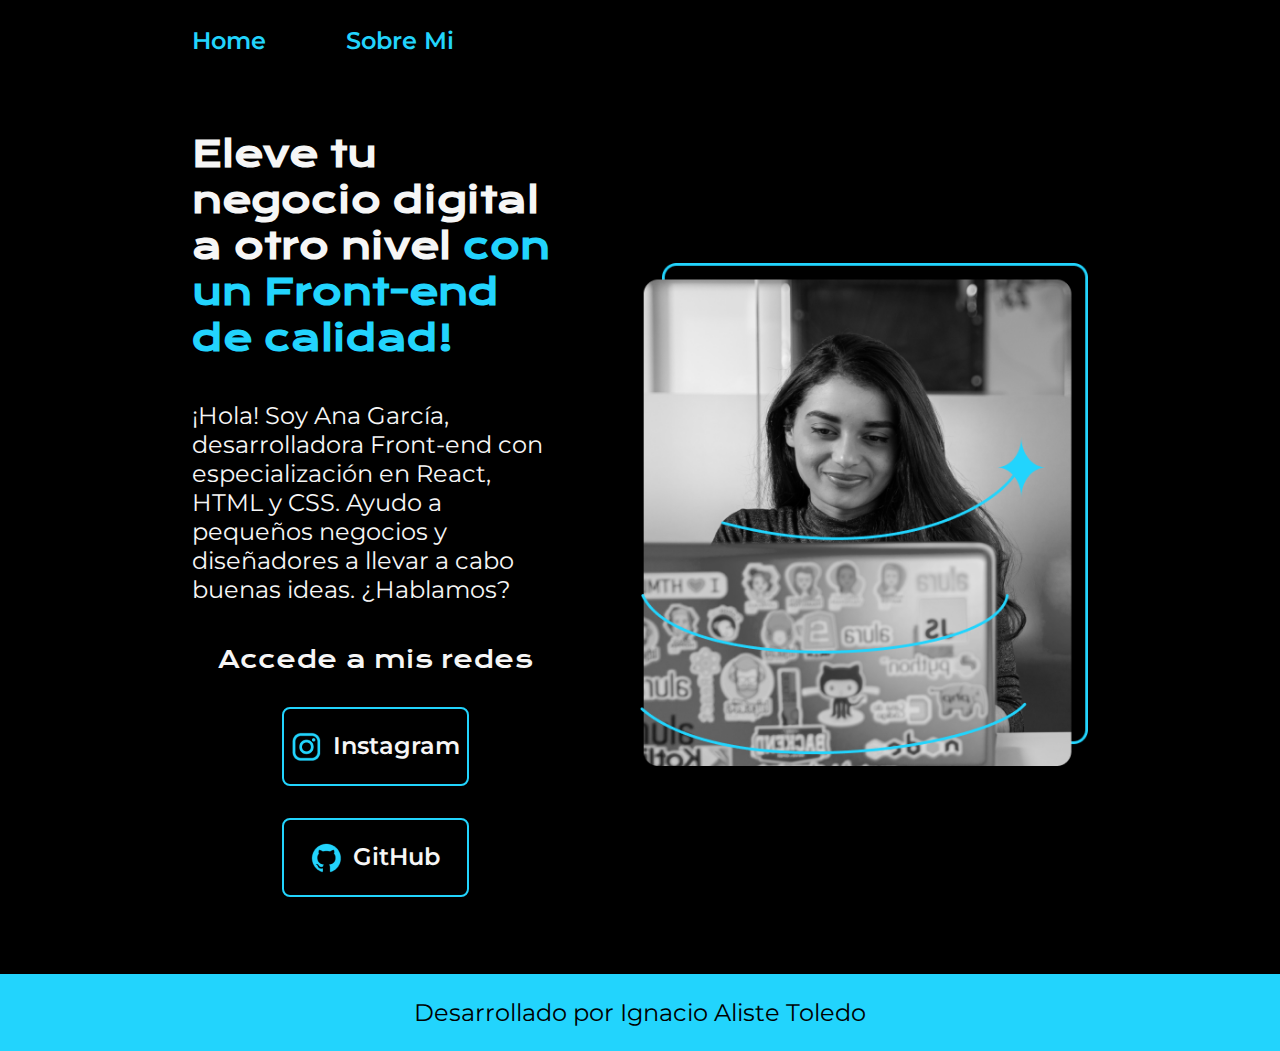
<file: index.html>
<!DOCTYPE html>
<html lang="es">
  <head>
    <meta charset="UTF-8" />
    <meta name="viewport" content="width=device-width, initial-scale=1.0" />
    <title>Portafolio</title>
    <link rel="stylesheet" href="./style/style.css" />
  </head>
  <body>
    <header class="header">
      <nav class="header__menu">
        <a class="header__menu__link" href="./index.html">Home</a>
        <a class="header__menu__link" href="./about.html">Sobre Mi</a>
      </nav>
    </header>
    <main class="presentacion">
      <section class="presentacion__contenido">
        <h1 class="presentacion__contenido__titulo">
          Eleve tu negocio digital a otro nivel
          <strong class="titulo-destaque">con un Front-end de calidad!</strong>
        </h1>
        <p class="presentacion__contenido__texto">
          ¡Hola! Soy Ana García, desarrolladora Front-end con especialización en
          React, HTML y CSS. Ayudo a pequeños negocios y diseñadores a llevar a
          cabo buenas ideas. ¿Hablamos?
        </p>
        <div class="presentacion__enlaces">
          <h2 class="presentacion__enlaces__subtitulo">Accede a mis redes</h2>
          <a
            class="presentacion__enlaces_link"
            href="https://www.instagram.com/"
          >
            <img src="./assets/instagram.png" alt="icono de instagram" />
            Instagram
          </a>
          <a class="presentacion__enlaces_link" href="https://github.com/">
            <img src="./assets/github.png" alt="icono de github" />
            GitHub
          </a>
        </div>
      </section>
      <img
        class="presentacion__imagen"
        src="./assets/Imagem.png"
        alt="imagen de ana garcia trabajando"
      />
    </main>
    <footer>
      <p class="footer">Desarrollado por Ignacio Aliste Toledo</p>
    </footer>
  </body>
</html>
</file>
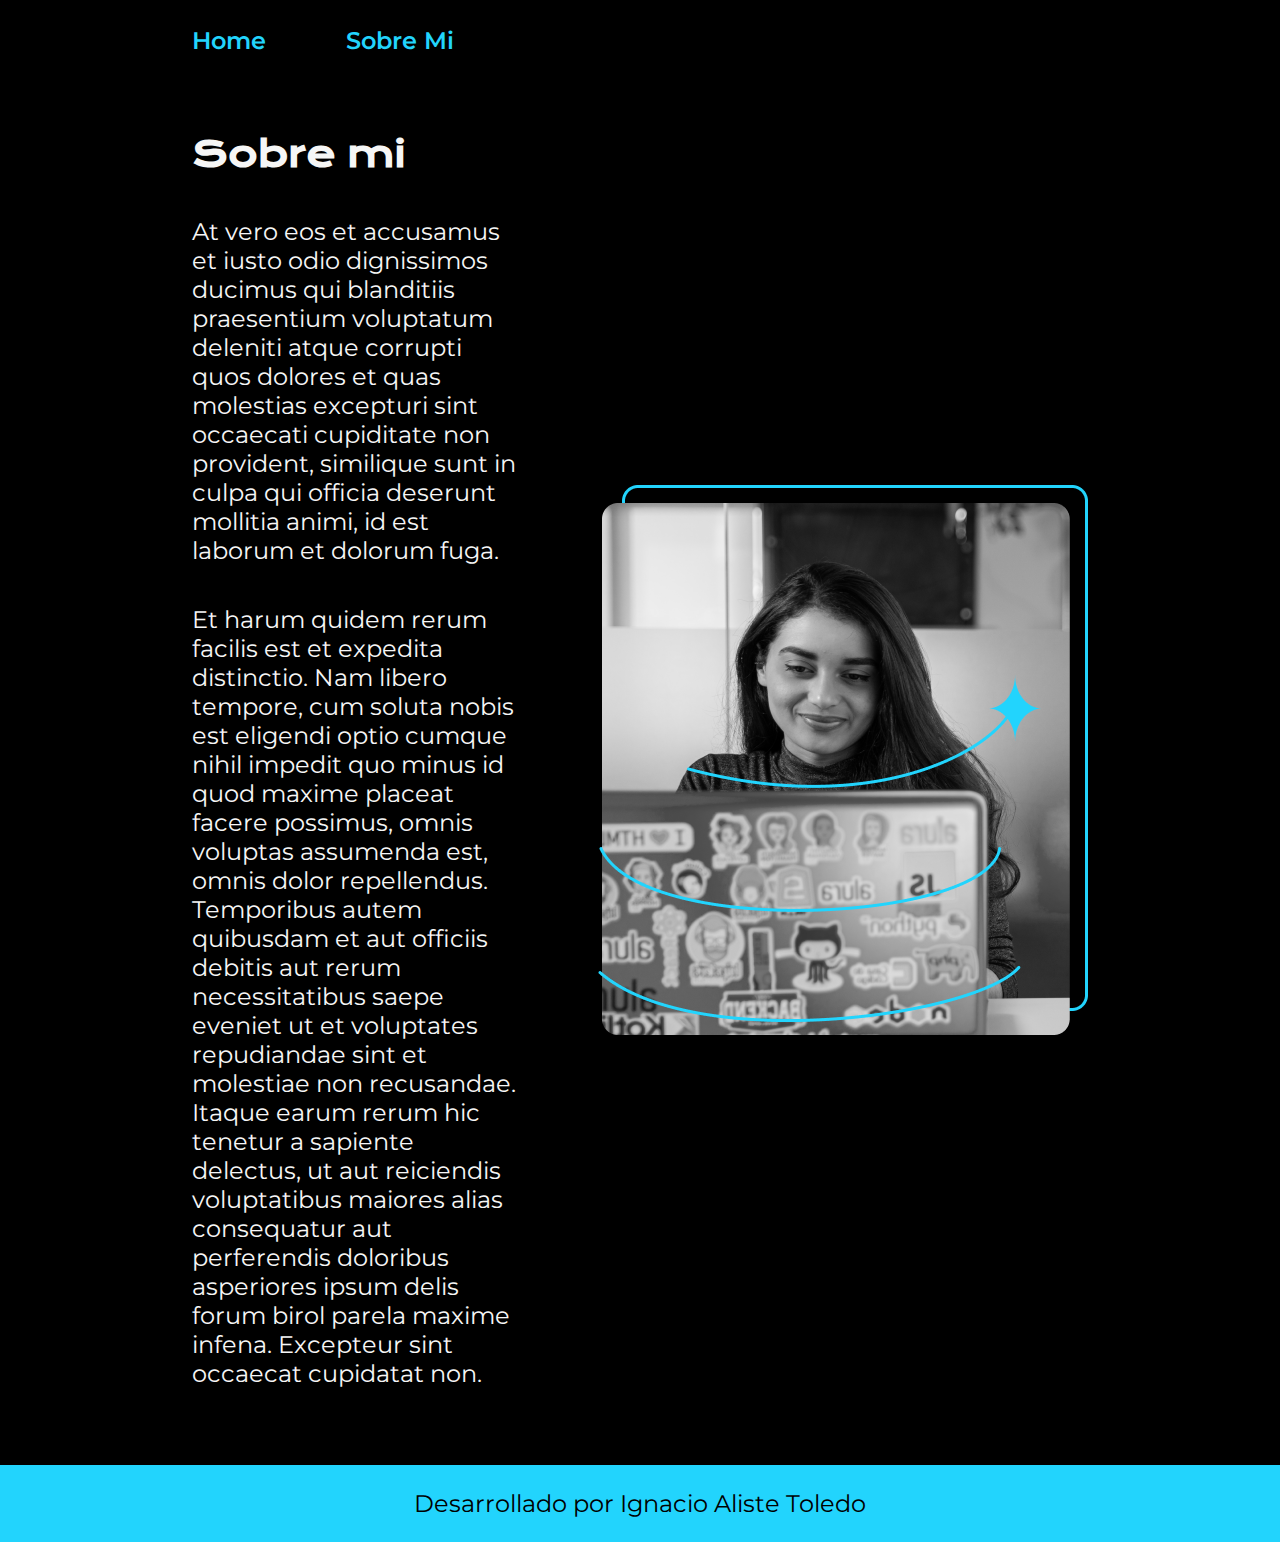
<file: about.html>
<!DOCTYPE html>
<html lang="es">
  <head>
    <meta charset="UTF-8" />
    <meta name="viewport" content="width=device-width, initial-scale=1.0" />
    <title>Sobre Mi</title>
    <link rel="stylesheet" href="./style/style.css" />
  </head>
  <body>
    <header class="header">
      <nav class="header__menu">
        <a class="header__menu__link" href="./index.html">Home</a>
        <a class="header__menu__link" href="./about.html">Sobre Mi</a>
      </nav>
    </header>
    <main class="presentacion">
      <section class="presentacion__contenido">
        <h1 class="presentacion__contenido__titulo">Sobre mi</h1>
        <p class="presentacion__contenido__texto">
          At vero eos et accusamus et iusto odio dignissimos ducimus qui
          blanditiis praesentium voluptatum deleniti atque corrupti quos dolores
          et quas molestias excepturi sint occaecati cupiditate non provident,
          similique sunt in culpa qui officia deserunt mollitia animi, id est
          laborum et dolorum fuga.
        </p>
        <p class="presentacion__contenido__texto">
          Et harum quidem rerum facilis est et expedita distinctio. Nam libero
          tempore, cum soluta nobis est eligendi optio cumque nihil impedit quo
          minus id quod maxime placeat facere possimus, omnis voluptas assumenda
          est, omnis dolor repellendus. Temporibus autem quibusdam et aut
          officiis debitis aut rerum necessitatibus saepe eveniet ut et
          voluptates repudiandae sint et molestiae non recusandae. Itaque earum
          rerum hic tenetur a sapiente delectus, ut aut reiciendis voluptatibus
          maiores alias consequatur aut perferendis doloribus asperiores ipsum
          delis forum birol parela maxime infena. Excepteur sint occaecat
          cupidatat non.
        </p>
      </section>

      <img
        presentacion__imagen
        src="./assets/Imagem.png"
        alt="imagen de ana garcia trabajando"
      />
    </main>

    <footer>
      <p class="footer">Desarrollado por Ignacio Aliste Toledo</p>
    </footer>
  </body>
</html>
</file>
<file: style/style.css>
@import url("https://fonts.googleapis.com/css2?family=Krona+One&family=Montserrat:ital,wght@0,100..900;1,100..900&display=swap");

:root {
  --color-primario: #000000;
  --color-secundario: #f6f6f6;
  --color-terciario: #22d4fd;
  --color-amarillo: yellow;
  --fuente-monserrat: "Montserrat", sans-serif;
  --fuente-krona-one: "Krona One", sans-serif;
}

* {
  padding: 0;
  margin: 0;
}

body {
  background-color: var(--color-primario);
  color: var(--color-secundario);

  box-sizing: border-box;
}

.header {
  padding: 2% 0% 0% 15%;
}
.header__menu {
  display: flex;
  gap: 80px;
}

.header__menu__link {
  font-family: var(--fuente-monserrat);
  font-size: 1.5rem;
  font-weight: 600;
  color: var(--color-terciario);
  text-decoration: none;
}

.presentacion {
  display: flex;
  align-items: center;
  padding: 6% 15%;
  justify-content: space-between;
  gap: 82px;
}

.presentacion__contenido {
  width: 50%;
  display: flex;
  flex-direction: column;
  gap: 40px;
}
.presentacion__contenido__titulo {
  font-size: 2.25rem;
  font-family: var(--fuente-krona-one);
}
.titulo-destaque {
  color: var(--color-terciario);
}
.presentacion__contenido__texto {
  font-size: 1.5rem;
  font-family: var(--fuente-monserrat);
}
.presentacion__enlaces {
  display: flex;
  justify-content: space-between;
  flex-direction: column;
  align-items: center;
  gap: 32px;
}
.presentacion__enlaces__subtitulo {
  font-family: var(--fuente-krona-one);
  font-size: 1.5rem;
  font-weight: 400;
}

.presentacion__enlaces_link {
  width: 50%;
  text-align: center;
  padding: 21.5px 0;
  border-radius: 8px;
  font-family: var(--fuente-monserrat);
  font-size: 1.5rem;
  font-weight: 600;
  text-decoration: none;
  color: var(--color-secundario);
  border: 2px solid var(--color-terciario);
  display: flex;
  justify-content: center;
  gap: 10px;
}
.presentacion__enlaces_link:hover {
  background-color: var(--color-primario);
}

.presentacion__enlaces__subtitulo:hover {
  text-decoration: underline;
  color: var(--color-amarillo);
}

.presentacion__imagen {
  width: 50%;
}

.footer {
  background-color: var(--color-terciario);
  padding: 24px;
  color: var(--color-primario);
  text-align: center;
  font-family: var(--fuente-monserrat);
  font-size: 1.5rem;
  font-weight: 400;
}

@media (max-width: 1200px) {
  .header {
    padding: 10%;
  }
  .header__menu {
    justify-content: center;
  }
  .presentacion {
    flex-direction: column-reverse;
    padding: 5%;
  }
  .presentacion__contenido {
    width: auto;
  }
}
</file>
